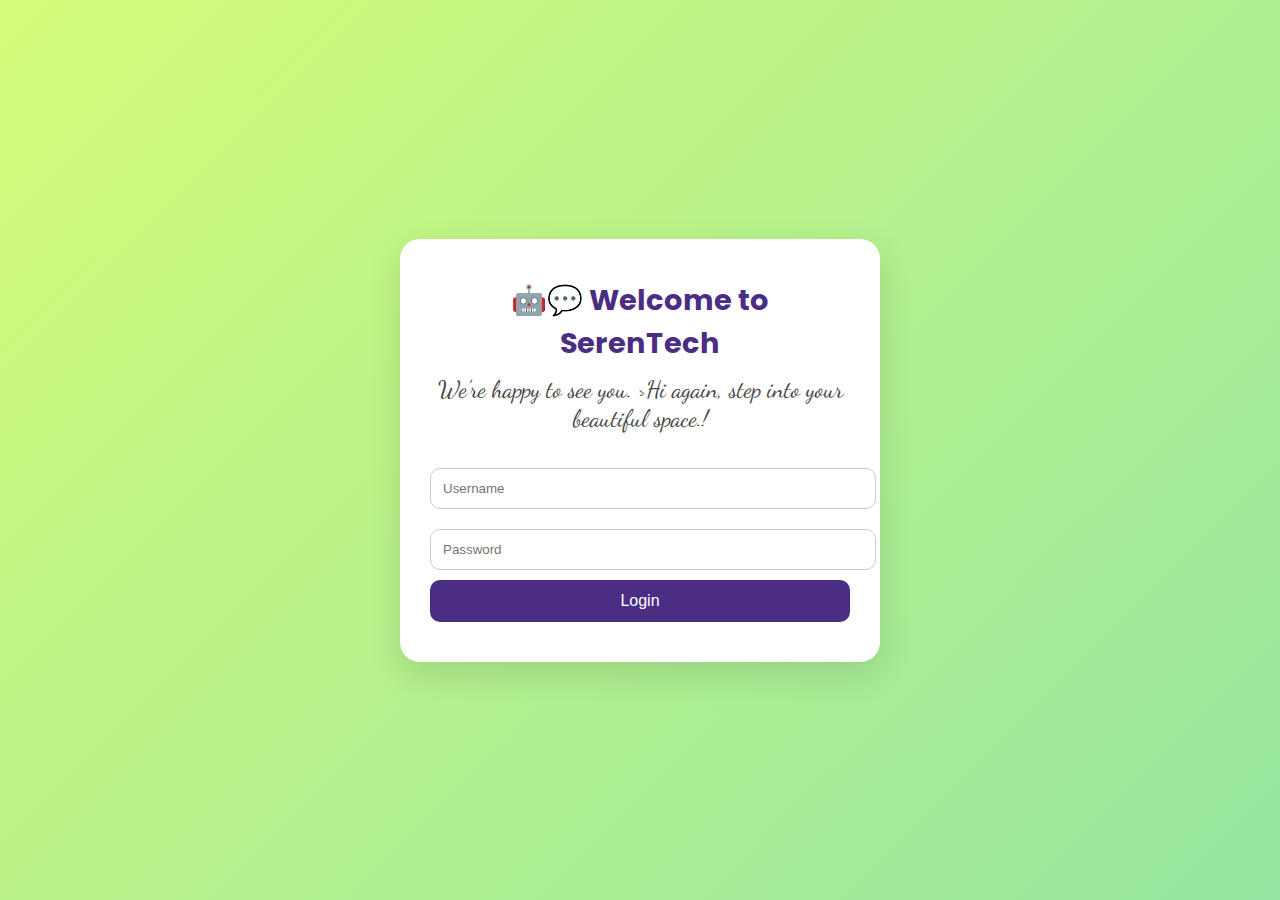
<file: index.html>
<!DOCTYPE html>
<html lang="en">
<head>
  <meta charset="UTF-8" />
  <meta name="viewport" content="width=device-width, initial-scale=1.0">
  <title>SerenTech Login</title>

  <!-- Link Google Fonts -->
  <link href="https://fonts.googleapis.com/css2?family=Dancing+Script&family=Poppins:wght@400;600&display=swap" rel="stylesheet">

  <style>
    body {
      background: linear-gradient(135deg, #d4fc79, #96e6a1);
      font-family: 'Poppins', sans-serif;
      margin: 0;
      padding: 0;
      display: flex;
      align-items: center;
      justify-content: center;
      height: 100vh;
      animation: bgFlow 10s ease-in-out infinite alternate;
    }

    @keyframes bgFlow {
      0% { background: linear-gradient(135deg, #d4fc79, #96e6a1); }
      100% { background: linear-gradient(135deg, #a1c4fd, #c2e9fb); }
    }

    .login-container {
      background: #fff;
      padding: 40px 30px;
      border-radius: 20px;
      box-shadow: 0 12px 35px rgba(0,0,0,0.12);
      width: 100%;
      max-width: 420px;
      text-align: center;
      transition: transform 0.3s ease;
    }

    .login-container:hover {
      transform: translateY(-5px);
    }

    .login-title {
      font-size: 1.8rem;
      color: #4b2e83;
      margin-bottom: 10px;
      font-weight: bold;
    }

    .subtitle {
      font-family: 'Dancing Script', cursive;
      font-size: 1.5rem;
      color: #444;
      margin-bottom: 25px;
    }

    input[type="text"],
    input[type="password"] {
      width: 100%;
      padding: 12px;
      margin: 10px 0;
      border: 1px solid #ccc;
      border-radius: 10px;
      transition: box-shadow 0.2s;
    }

    input:focus {
      box-shadow: 0 0 5px rgba(75, 46, 131, 0.4);
      outline: none;
    }

    button {
      width: 100%;
      padding: 12px;
      background-color: #4b2e83;
      color: #fff;
      border: none;
      border-radius: 10px;
      cursor: pointer;
      font-size: 1rem;
      transition: background-color 0.3s ease;
    }

    button:hover {
      background-color: #3a236a;
    }
  </style>
</head>
<body>
  <div class="login-container">
    <div class="login-title">🤖💬 Welcome to SerenTech</div>
    <div class="subtitle">We're happy to see you. >Hi again, step into your beautiful space.!</div>
    <input type="text" placeholder="Username">
    <input type="password" placeholder="Password">
    <button onclick="location.href='file2.html'">Login</button>
  </div>
</body>
</html>
</file>
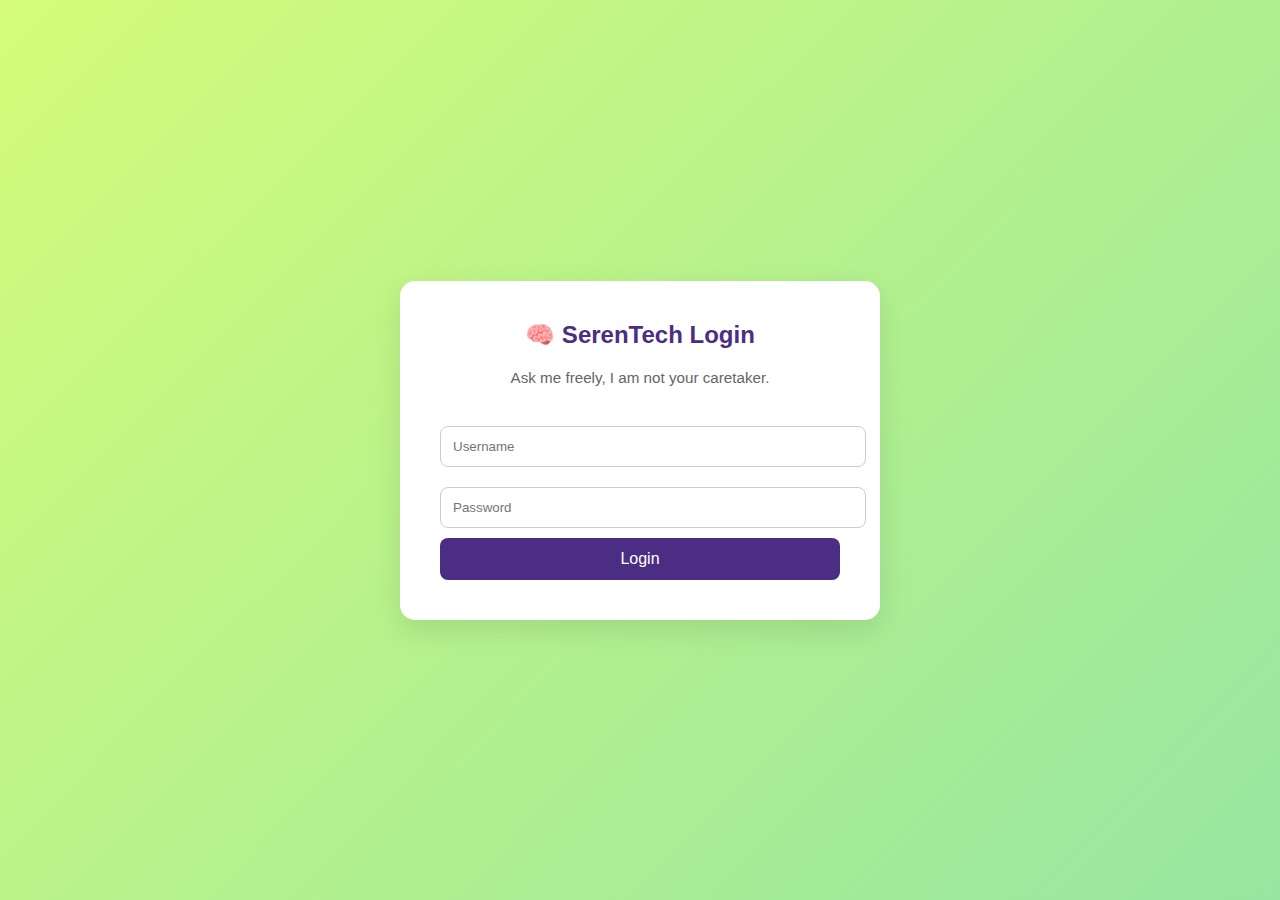
<file: file1.html>
<!DOCTYPE html>
<html lang="en">

<head>
  <meta charset="UTF-8">
  <meta name="viewport" content="width=device-width, initial-scale=1.0">
  <title>SerenTech Login</title>
  <style>
    body {
      background: linear-gradient(135deg, #d4fc79, #96e6a1);
      font-family: 'Segoe UI', Tahoma, Geneva, Verdana, sans-serif;
      margin: 0;
      padding: 0;
      display: flex;
      align-items: center;
      justify-content: center;
      height: 100vh;
      animation: bgFlow 10s ease-in-out infinite alternate;
    }

    @keyframes bgFlow {
      0% { background: linear-gradient(135deg, #d4fc79, #96e6a1); }
      100% { background: linear-gradient(135deg, #a1c4fd, #c2e9fb); }
    }

    .login-container {
      background: #fff;
      padding: 40px;
      border-radius: 15px;
      box-shadow: 0 10px 30px rgba(0,0,0,0.1);
      width: 100%;
      max-width: 400px;
      text-align: center;
    }

    .login-title {
      font-size: 1.5rem;
      color: #4b2e83;
      margin-bottom: 20px;
      font-weight: bold;
    }

    .subtitle {
      font-size: 0.95rem;
      color: #666;
      margin-bottom: 30px;
    }

    input[type="text"],
    input[type="password"] {
      width: 100%;
      padding: 12px;
      margin: 10px 0;
      border: 1px solid #ccc;
      border-radius: 8px;
    }

    button {
      width: 100%;
      padding: 12px;
      background-color: #4b2e83;
      color: #fff;
      border: none;
      border-radius: 8px;
      cursor: pointer;
      font-size: 1rem;
    }

    button:hover {
      background-color: #3a236a;
    }
  </style>
</head>

<body>
  <div class="login-container">
    <div class="login-title">🧠 SerenTech Login</div>
    <div class="subtitle">Ask me freely, I am not your caretaker.</div>
    <input type="text" placeholder="Username">
    <input type="password" placeholder="Password">
    <button onclick="location.href='file2.html'">Login</button>
  </div>
</body>

</html>
</file>
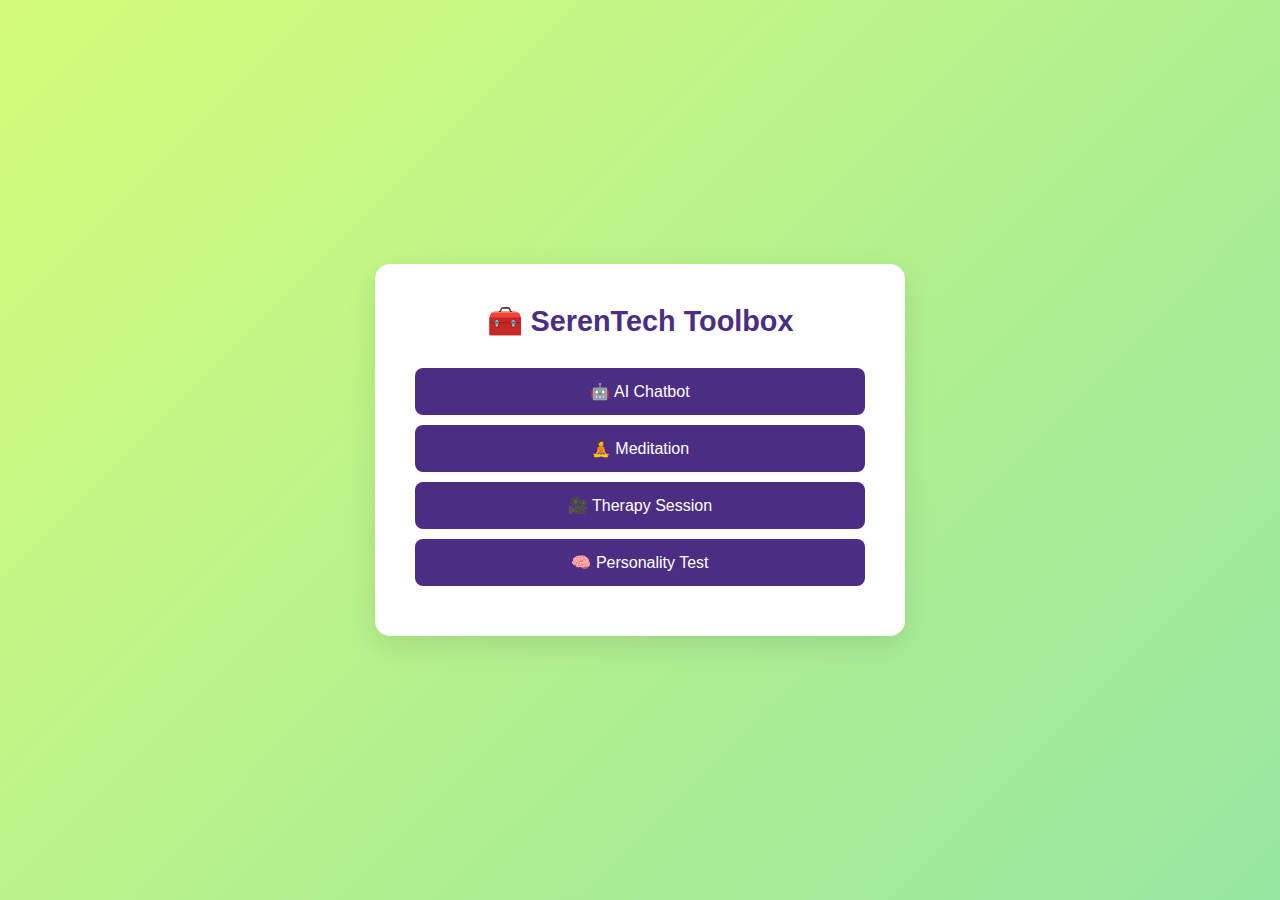
<file: file2.html>
<!DOCTYPE html>
<html lang="en">

<head>
  <meta charset="UTF-8">
  <meta name="viewport" content="width=device-width, initial-scale=1.0">
  <title>SerenTech Tools</title>
  <style>
    body {
      background: linear-gradient(135deg, #d4fc79, #96e6a1);
      font-family: 'Segoe UI', Tahoma, Geneva, Verdana, sans-serif;
      margin: 0;
      padding: 0;
      display: flex;
      align-items: center;
      justify-content: center;
      height: 100vh;
      animation: bgFlow 10s ease-in-out infinite alternate;
    }

    @keyframes bgFlow {
      0% { background: linear-gradient(135deg, #d4fc79, #96e6a1); }
      100% { background: linear-gradient(135deg, #a1c4fd, #c2e9fb); }
    }

    .tools-container {
      background: #fff;
      padding: 40px;
      border-radius: 15px;
      box-shadow: 0 10px 30px rgba(0,0,0,0.1);
      text-align: center;
      width: 100%;
      max-width: 450px;
    }

    .tools-title {
      font-size: 1.8rem;
      color: #4b2e83;
      margin-bottom: 30px;
      font-weight: bold;
    }

    .tool-button {
      display: block;
      width: 100%;
      margin: 10px 0;
      padding: 14px;
      background-color: #4b2e83;
      color: #fff;
      border: none;
      border-radius: 8px;
      font-size: 1rem;
      cursor: pointer;
      transition: background-color 0.3s ease;
    }

    .tool-button:hover {
      background-color: #3a236a;
    }
  </style>
</head>

<body>
  <div class="tools-container">
    <div class="tools-title">🧰 SerenTech Toolbox</div>
    <button class="tool-button" onclick="location.href='file3.html'">🤖 AI Chatbot</button>
    <button class="tool-button" onclick="location.href='file4.html'">🧘 Meditation</button>
    <button class="tool-button" onclick="location.href='file5.html'">🎥 Therapy Session</button>
    <button class="tool-button" onclick="location.href='file6.html'">🧠 Personality Test</button>
  </div>
</body>

</html>
</file>
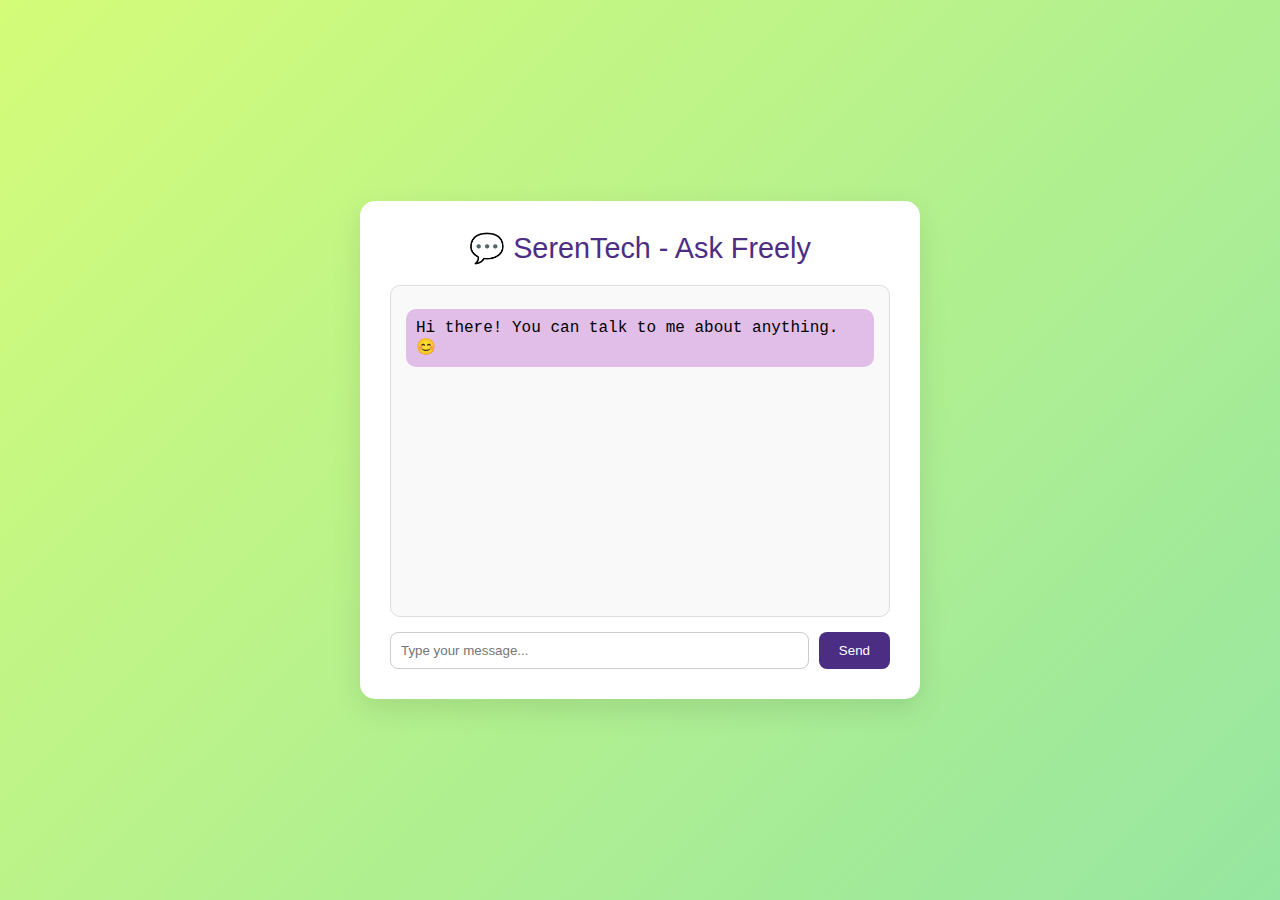
<file: file3.html>
<!DOCTYPE html>
<html lang="en">

<head>
  <meta charset="UTF-8">
  <meta name="viewport" content="width=device-width, initial-scale=1.0">
  <title>SerenTech Chat</title>
  <style>
    body {
      background: linear-gradient(135deg, #d4fc79, #96e6a1);
      font-family: 'Segoe UI', Tahoma, Geneva, Verdana, sans-serif;
      margin: 0;
      padding: 0;
      display: flex;
      align-items: center;
      justify-content: center;
      height: 100vh;
      animation: bgFlow 10s ease-in-out infinite alternate;
    }

    @keyframes bgFlow {
      0% { background: linear-gradient(135deg, #d4fc79, #96e6a1); }
      100% { background: linear-gradient(135deg, #a1c4fd, #c2e9fb); }
    }

    .chat-container {
      background: #fff;
      padding: 30px;
      border-radius: 15px;
      box-shadow: 0 10px 30px rgba(0,0,0,0.1);
      width: 100%;
      max-width: 500px;
    }

    .chat-title {
      font-size: 1.8rem;
      margin-bottom: 20px;
      color: #4b2e83;
      text-align: center;
      animation: fadeInDown 1s ease-out;
    }

    @keyframes fadeInDown {
      from { opacity: 0; transform: translateY(-20px); }
      to { opacity: 1; transform: translateY(0); }
    }

    .chat-box {
      height: 300px;
      overflow-y: auto;
      padding: 15px;
      border: 1px solid #ddd;
      border-radius: 10px;
      background: #f9f9f9;
      margin-bottom: 15px;
      font-family: 'Courier New', Courier, monospace;
    }

    .chat-message {
      background: #e1bee7;
      padding: 10px;
      border-radius: 10px;
      margin: 8px 0;
      animation: fadeIn 0.4s ease;
    }

    .chat-input {
      display: flex;
      gap: 10px;
    }

    .chat-input input {
      flex: 1;
      padding: 10px;
      border-radius: 8px;
      border: 1px solid #ccc;
    }

    .chat-input button {
      padding: 10px 20px;
      background: #4b2e83;
      color: white;
      border: none;
      border-radius: 8px;
      cursor: pointer;
    }

    @keyframes fadeIn {
      from { opacity: 0; transform: translateY(10px); }
      to { opacity: 1; transform: translateY(0); }
    }
  </style>
</head>

<body>
  <div class="chat-container">
    <div class="chat-title">💬 SerenTech - Ask Freely</div>
    <div class="chat-box" id="chatBox">
      <div class="chat-message">Hi there! You can talk to me about anything. 😊</div>
    </div>
    <div class="chat-input">
      <input type="text" id="userMessage" placeholder="Type your message...">
      <button onclick="sendMessage()">Send</button>
    </div>
  </div>

  <script>
    function sendMessage() {
      const userMessage = document.getElementById("userMessage").value.trim();
      const chatBox = document.getElementById("chatBox");
      if (userMessage === "") return;

      const userBubble = document.createElement("div");
      userBubble.className = "chat-message";
      userBubble.textContent = userMessage;
      chatBox.appendChild(userBubble);

      const botBubble = document.createElement("div");
      botBubble.className = "chat-message";
      botBubble.style.background = "#d1c4e9";
      botBubble.textContent = "Thanks for sharing. I'm here for you. 🌈";
      chatBox.appendChild(botBubble);

      document.getElementById("userMessage").value = "";
      chatBox.scrollTop = chatBox.scrollHeight;
    }
  </script>
</body>

</html>
</file>
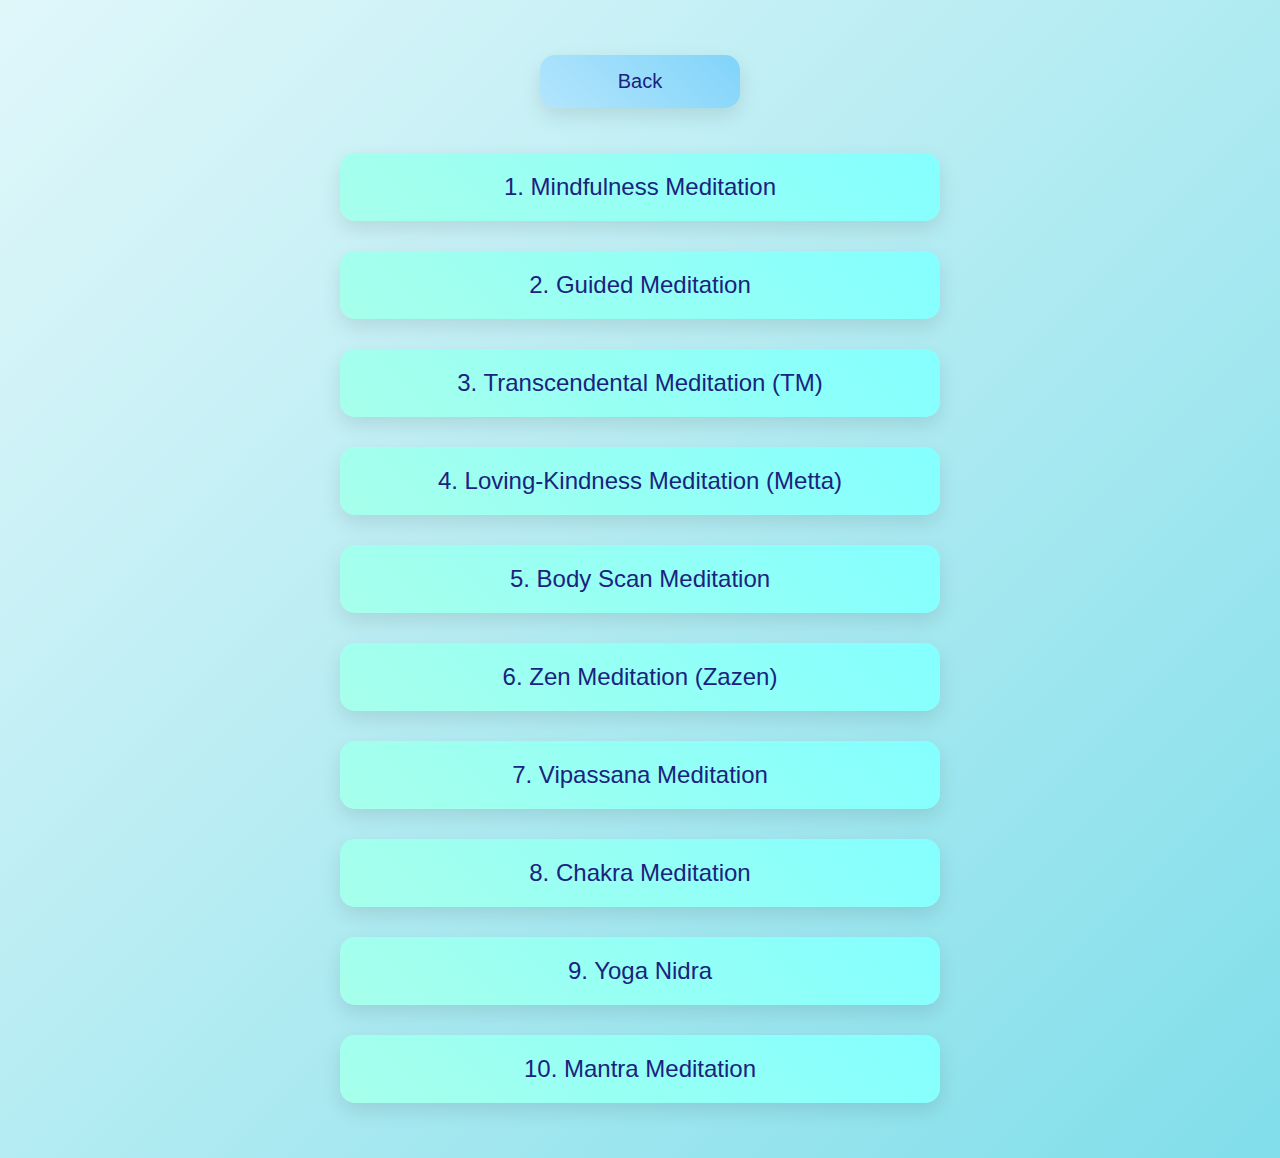
<file: file4.html>
<!DOCTYPE html>
<html lang="en">
<head>
    <meta charset="UTF-8">
    <meta name="viewport" content="width=device-width, initial-scale=1.0">
    <title>Meditation Types - Calming UI</title>
    <style>
        body {
            font-family: 'Segoe UI', Arial, sans-serif;
            display: flex;
            flex-direction: column;
            align-items: center;
            min-height: 100vh;
            margin: 0;
            background: linear-gradient(135deg, #e0f7fa, #b2ebf2, #80deea);
            overflow-x: hidden;
            padding: 40px 20px;
        }
        .button {
            position: relative;
            width: 80%;
            max-width: 600px;
            padding: 20px;
            margin: 15px 0;
            background: linear-gradient(45deg, #a7ffeb, #84ffff);
            color: #1a237e;
            border: none;
            border-radius: 15px;
            cursor: pointer;
            font-size: 24px;
            font-weight: 500;
            text-align: center;
            box-shadow: 0 8px 20px rgba(0, 0, 0, 0.1);
            transition: transform 0.3s ease, box-shadow 0.3s ease, background 0.5s ease;
        }
        .button:hover {
            transform: scale(1.05) translateY(-5px);
            box-shadow: 0 12px 30px rgba(0, 0, 0, 0.15), 0 0 20px rgba(128, 222, 234, 0.7);
            background: linear-gradient(45deg, #84ffff, #a7ffeb);
        }
        /* Breathing animation on hover */
        .button:hover::before {
            content: '';
            position: absolute;
            top: 0;
            left: 0;
            width: 100%;
            height: 100%;
            border-radius: 15px;
            background: rgba(255, 255, 255, 0.2);
            animation: breathe 2s infinite ease-in-out;
            z-index: -1;
        }
        @keyframes breathe {
            0%, 100% { opacity: 0.2; transform: scale(1); }
            50% { opacity: 0.5; transform: scale(1.02); }
        }
        .tooltip {
            display: none;
            position: absolute;
            top: -120%;
            left: 50%;
            transform: translateX(-50%);
            background: linear-gradient(45deg, #ede7f6, #d1c4e9);
            color: #311b92;
            padding: 15px;
            border-radius: 10px;
            width: 90%;
            max-width: 400px;
            text-align: center;
            font-size: 16px;
            font-weight: 400;
            box-shadow: 0 6px 15px rgba(0, 0, 0, 0.1);
            z-index: 10;
            opacity: 0;
            transition: opacity 0.3s ease, transform 0.3s ease;
        }
        .button:hover .tooltip {
            display: block;
            opacity: 1;
            transform: translateX(-50%) translateY(-10px);
        }
        /* Back button specific styles */
        .back-button {
            background: linear-gradient(45deg, #b3e5fc, #81d4fa);
            font-size: 20px;
            padding: 15px;
            width: 200px;
            margin-bottom: 30px;
        }
        .back-button:hover {
            background: linear-gradient(45deg, #81d4fa, #b3e5fc);
        }
        /* Responsive adjustments */
        @media (max-width: 600px) {
            .button {
                width: 90%;
                font-size: 20px;
                padding: 15px;
            }
            .tooltip {
                font-size: 14px;
                padding: 10px;
                top: -130%;
            }
            .back-button {
                width: 150px;
                font-size: 18px;
                padding: 12px;
            }
        }
    </style>
</head>
<body>
    <button class="button back-button" onclick="window.location.href='file2.html'">
        Back
    </button>
    <button class="button">
        1. Mindfulness Meditation
        <span class="tooltip">
            Focuses on being present in the moment. Often involves observing thoughts and feelings without judgment.
        </span>
    </button>
    <button class="button">
        2. Guided Meditation
        <span class="tooltip">
            Led by a guide or recording. Can include visualizations, body scans, or storytelling.
        </span>
    </button>
    <button class="button">
        3. Transcendental Meditation (TM)
        <span class="tooltip">
            Involves silently repeating a specific mantra. Typically practiced twice a day for 15–20 minutes.
        </span>
    </button>
    <button class="button">
        4. Loving-Kindness Meditation (Metta)
        <span class="tooltip">
            Focuses on developing compassion and love for oneself and others.
        </span>
    </button>
    <button class="button">
        5. Body Scan Meditation
        <span class="tooltip">
            Attention is slowly moved through different parts of the body to relax and become aware of sensations.
        </span>
    </button>
    <button class="button">
        6. Zen Meditation (Zazen)
        <span class="tooltip">
            Rooted in Buddhism. Emphasizes posture and breath, often done in silence.
        </span>
    </button>
    <button class="button">
        7. Vipassana Meditation
        <span class="tooltip">
            Ancient practice focusing on self-observation and insight into the true nature of reality.
        </span>
    </button>
    <button class="button">
        8. Chakra Meditation
        <span class="tooltip">
            Focuses on the body's energy centers (chakras), often involving mantras or visualizations.
        </span>
    </button>
    <button class="button">
        9. Yoga Nidra
        <span class="tooltip">
            Also known as yogic sleep. A deep relaxation technique that’s done lying down.
        </span>
    </button>
    <button class="button">
        10. Mantra Meditation
        <span class="tooltip">
            Involves repeating a word or sound (mantra) to help focus and enter a meditative state.
        </span>
    </button>

    <script>
        // Click event for meditation buttons (pulse effect)
        document.querySelectorAll('.button:not(.back-button)').forEach(button => {
            button.addEventListener('click', () => {
                button.style.animation = 'pulse 0.3s ease';
                setTimeout(() => {
                    button.style.animation = '';
                }, 300);
            });
        });
    </script>
</body>
</html>
</file>
